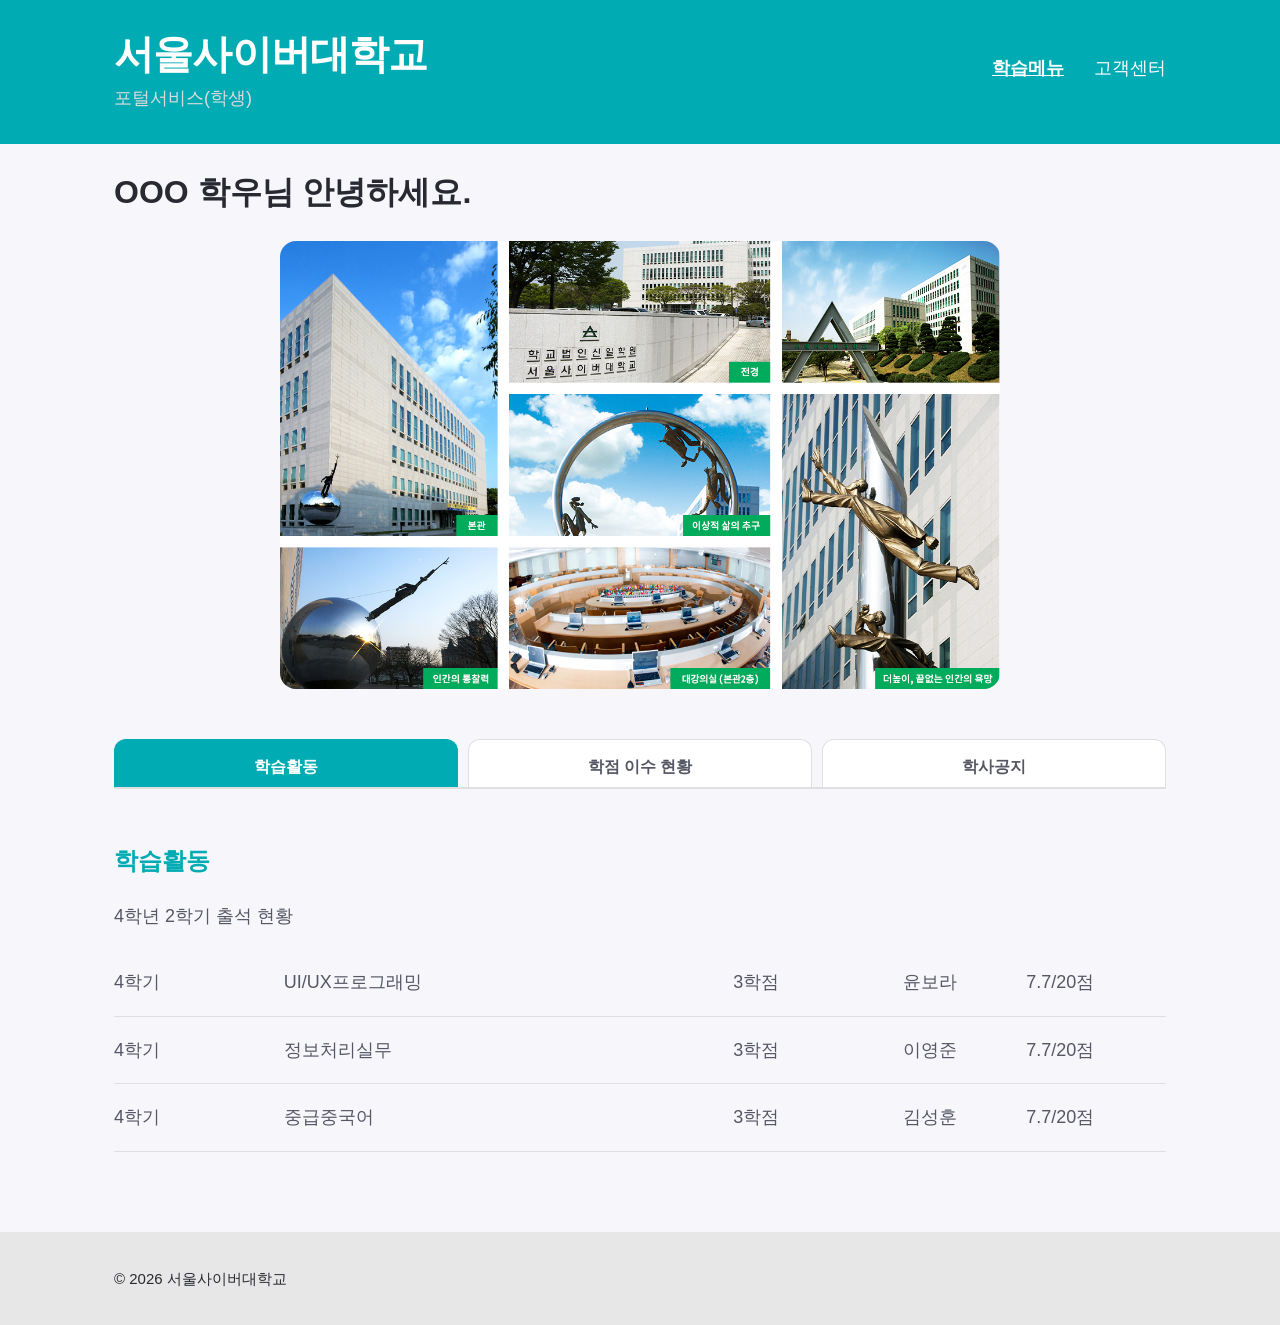
<file: index.html>
<!doctype html>
<html lang="ko">
  <head>
    <meta charset="UTF-8" />
    <meta name="viewport" content="width=device-width, initial-scale=1.0" />
    <title>중간고사</title>
    <link rel="stylesheet" href="style.css" />
    <link rel="stylesheet" href="media.css" />
    <script src="script.js" defer></script>
  </head>

  <body>
    <div class="wrap">
      <header>
        <div class="inner">
          <div class="title">
            <h1>서울사이버대학교</h1>
            <p>포털서비스(학생)</p>
          </div>
          <nav aria-label="주요 메뉴">
            <a href="./index.html" class="active">학습메뉴</a>
            <a href="./service.html">고객센터</a>
          </nav>
        </div>
      </header>

      <main>
        <h2>OOO 학우님 안녕하세요.</h2>
        <img src="assets/images/img_campus1.jpg" alt="ai 생성 이미지" />

        <div class="tabs" role="tablist" aria-label="포털 정보 탭">
          <button
            type="button"
            role="tab"
            id="tab-about"
            aria-controls="about"
            aria-selected="true"
            class="tab is-active"
          >
            학습활동
          </button>
          <button
            type="button"
            role="tab"
            id="tab-score"
            aria-controls="score"
            aria-selected="false"
            class="tab"
            tabindex="-1"
          >
            학점 이수 현황
          </button>
          <button
            type="button"
            role="tab"
            id="tab-steps"
            aria-controls="steps"
            aria-selected="false"
            class="tab"
            tabindex="-1"
          >
            학사공지
          </button>
        </div>

        <section
          id="about"
          role="tabpanel"
          aria-labelledby="tab-about"
          class="tab-panel"
        >
          <h3>학습활동</h3>
          <p>4학년 2학기 출석 현황</p>
          <ol class="about-list">
            <li>
              <p>4학기</p>
              <p>UI/UX프로그래밍</p>
              <p>3학점</p>
              <p>윤보라</p>
              <p>7.7/20점</p>
            </li>
            <li>
              <p>4학기</p>
              <p>정보처리실무</p>
              <p>3학점</p>
              <p>이영준</p>
              <p>7.7/20점</p>
            </li>
            <li>
              <p>4학기</p>
              <p>중급중국어</p>
              <p>3학점</p>
              <p>김성훈</p>
              <p>7.7/20점</p>
            </li>
          </ol>
        </section>

        <section
          id="score"
          role="tabpanel"
          aria-labelledby="tab-score"
          class="tab-panel"
          hidden
        >
          <h3>학점 이수 현황</h3>
          <ul class="features-list">
            <li>
              <h4>이수 학점</h4>
              <p>54점</p>
            </li>
            <li>
              <h4>수강중 학점</h4>
              <p>14점</p>
            </li>
            <li>
              <h4>평점 평균</h4>
              <p>4점</p>
            </li>
          </ul>
        </section>

        <section
          id="steps"
          role="tabpanel"
          aria-labelledby="tab-steps"
          class="tab-panel"
          hidden
        >
          <h3>학사공지</h3>
          <ol class="steps-list">
            <li>
              <p>2026학년도 2학기 중간시험 실시 및 유의사항 안내</p>
              <span>2026.10.02</span>
            </li>
            <li>
              <p>2026학년도 재학생 초청 문화행사 발레 &lt;지젤&gt; 안내</p>
              <span>2026.10.02</span>
            </li>
            <li>
              <p>2026학년도 2학기 중간강의평가 실시 안내</p>
              <span>2026.10.02</span>
            </li>
            <li>
              <p>[필독] CLMS 출석안내</p>
              <span>2026.10.02</span>
            </li>
            <li>
              <p>제31기 해외역사문화탐방 안내</p>
              <span>2026.10.02</span>
            </li>
          </ol>
        </section>
      </main>

      <footer>
        <div class="inner">
          <small>© 2026 서울사이버대학교</small>
        </div>
      </footer>
    </div>
  </body>
</html>
</file>
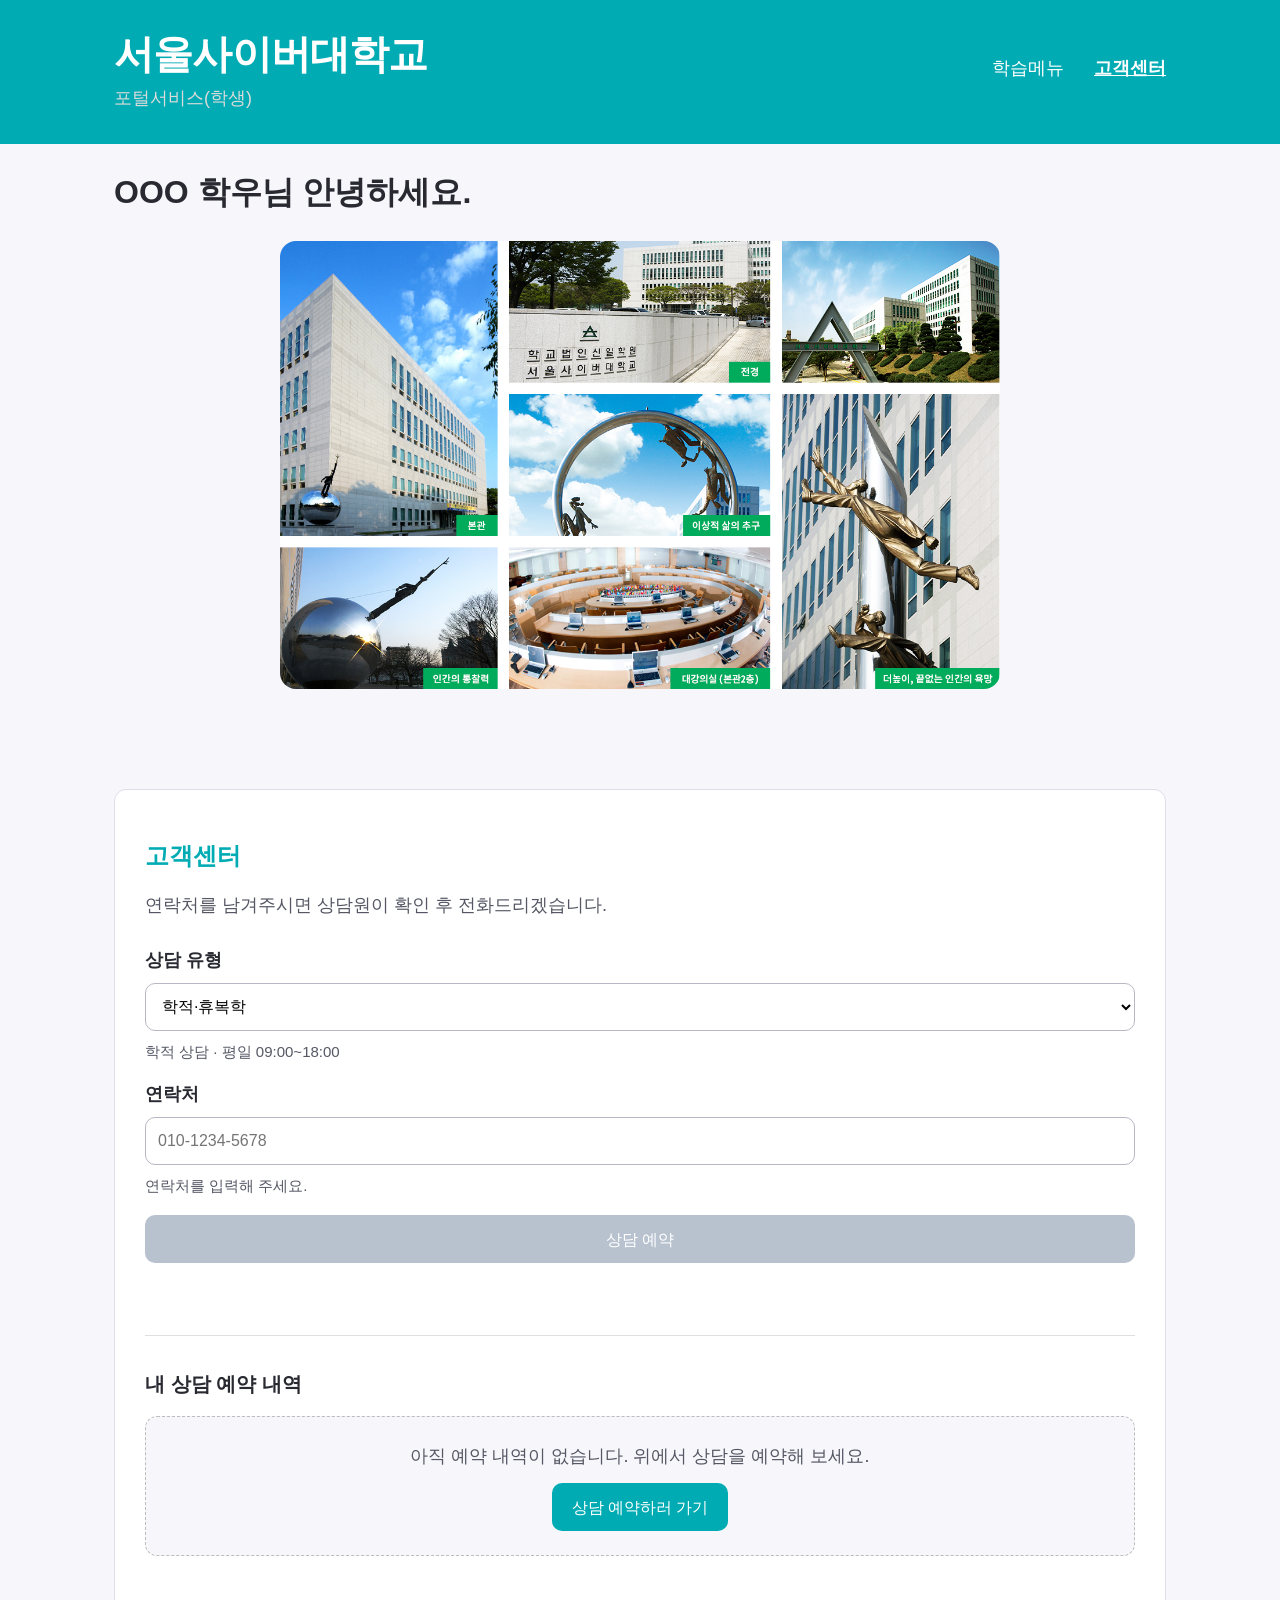
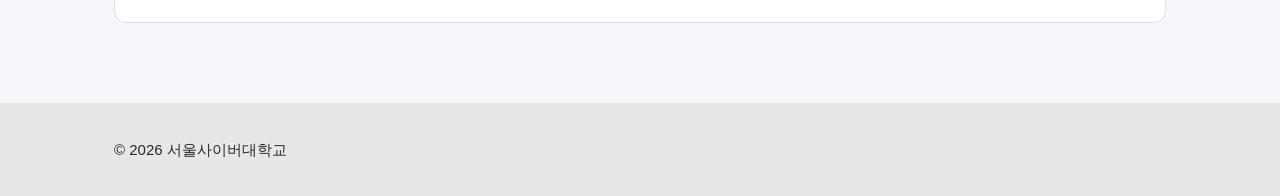
<file: service.html>
<!doctype html>
<html lang="ko">
  <head>
    <meta charset="UTF-8" />
    <meta name="viewport" content="width=device-width, initial-scale=1.0" />
    <title>중간고사</title>
    <link rel="stylesheet" href="style.css" />
    <link rel="stylesheet" href="media.css" />
    <script src="script.js" defer></script>
  </head>

  <body>
    <div class="wrap">
      <header>
        <div class="inner">
          <div class="title">
            <h1>서울사이버대학교</h1>
            <p>포털서비스(학생)</p>
          </div>
          <nav aria-label="주요 메뉴">
            <a href="./index.html">학습메뉴</a>
            <a href="./service.html" class="active">고객센터</a>
          </nav>
        </div>
      </header>

      <main>
        <h2>OOO 학우님 안녕하세요.</h2>
        <img src="assets/images/img_campus1.jpg" alt="ai 생성 이미지" />

        <section id="subscribe" class="subscribe-card">
          <h3>고객센터</h3>
          <p>연락처를 남겨주시면 상담원이 확인 후 전화드리겠습니다.</p>
          <form id="consult-form" novalidate>
            <label for="type">상담 유형</label>
            <select id="type" name="type">
              <option value="학적">학적·휴복학</option>
              <option value="수강">수강·출석</option>
              <option value="성적">성적·학점</option>
              <option value="시스템">시스템·로그인</option>
            </select>
            <p id="type-hint" class="hint">학적 상담 · 평일 09:00~18:00</p>

            <label for="tel">연락처</label>
            <input
              type="tel"
              id="tel"
              name="tel"
              inputmode="numeric"
              placeholder="010-1234-5678"
              autocomplete="tel"
              maxlength="13"
              aria-describedby="tel-msg"
            />
            <p id="tel-msg" class="msg" aria-live="polite">
              연락처를 입력해 주세요.
            </p>
            <button type="submit" id="submit-btn" disabled>상담 예약</button>
            <p id="form-status" class="msg" role="status"></p>
          </form>

          <div class="my-list-box">
            <h4>내 상담 예약 내역</h4>
            <div id="list-empty" class="list-empty">
              <p>아직 예약 내역이 없습니다. 위에서 상담을 예약해 보세요.</p>
              <button type="button" id="reservation">상담 예약하러 가기</button>
            </div>
            <ul id="my-list" class="my-list"></ul>
          </div>
        </section>
      </main>

      <footer>
        <div class="inner">
          <small>© 2026 서울사이버대학교</small>
        </div>
      </footer>
    </div>
  </body>
</html>
</file>
<file: style.css>
*,
*::before,
*::after {
  box-sizing: border-box;
}
html,
body {
  overflow-x: hidden;
}
body {
  color: #292a31;
  font-family: "Noto Sans KR", sans-serif;
  font-size: 18px;
  line-height: 1.6;
  margin: 0;
  padding: 0;
  background-color: #f7f7fb;
}
main {
  max-width: 1100px;
  margin: 0 auto;
  padding-left: 24px;
  padding-right: 24px;
}
footer {
  width: 100%;
}
footer .inner {
  max-width: 1100px;
  margin: 0 auto;
  padding-left: 24px;
  padding-right: 24px;
}
img {
  display: block;
  width: 100%;
  max-width: 720px;
  height: auto;
  margin: 20px auto 50px;
  border-radius: 16px;
}
header {
  width: 100%;
  background-color: #00abb3;
}
header .inner {
  display: flex;
  justify-content: space-between;
  max-width: 1100px;
  margin: 0 auto;
  padding: 30px 24px;
}
header .title {
  display: flex;
  flex-direction: column;
}
header p {
  margin: 5px 0 0;
  color: #dbdbdb;
}
header h1 {
  font-size: 40px;
  font-weight: 800;
  line-height: 1.2;
  letter-spacing: -0.02em;
  margin: 0;
  color: #fff;
}
section {
  padding-top: 56px;
}
footer {
  padding-top: 32px;
  padding-bottom: 32px;
  background-color: #e7e7e7;
  margin-top: 80px;
}
nav {
  display: flex;
  gap: 30px;
  margin-top: 24px;
}
nav a {
  color: #fff;
  text-decoration: none;
}
nav a.active {
  font-weight: 700;
  text-decoration: underline;
}
nav a:hover {
  font-weight: 700;
  text-decoration: underline;
}
h2 {
  font-size: 32px;
  font-weight: 700;
  line-height: 1.4;
}
h3 {
  font-size: 24px;
  font-weight: 800;
  line-height: 1.3;
  color: #00abb3;
}
p {
  color: #555764;
  line-height: 1.7;
}
.tabs {
  display: flex;
  gap: 10px;
  border-bottom: 2px solid #dfdfdf;
}
.tab {
  flex: 1;
  min-width: 0;
  padding: 14px 12px;
  color: #555764;
  font-weight: 700;
  background-color: #fff;
  border: 1px solid #dfdfdf;
  border-bottom: 0;
  border-radius: 12px 12px 0 0;
}
.tab:hover {
  background-color: #e9fafb;
}
.tab.is-active {
  color: #fff;
  background-color: #00abb3;
  border-color: #00abb3;
}
.tab-panel {
  padding-top: 32px;
}
.tab-panel[hidden] {
  display: none;
}

.about-list {
  padding: 0;
  margin: 0;
  list-style: none;
}
.about-list li {
  display: flex;
  align-items: center;
  gap: 30px;
  white-space: nowrap;
  border-bottom: 1px solid #dfdfdf;
}
.about-list li p:nth-child(1) {
  width: 15%;
}
.about-list li p:nth-child(2) {
  width: 45%;
}
.about-list li p:nth-child(3) {
  width: 15%;
}
.about-list li p:nth-child(4) {
  width: 10%;
}
.about-list li p:nth-child(5) {
  width: 15%;
}

.features-list {
  list-style-type: none;
  padding-left: 0;
  margin: 0;
  display: grid;
  grid-auto-flow: column;
  align-items: center;
  gap: 10px;
  justify-content: stretch;
}
.features-list li {
  display: flex;
  flex-direction: column;
  align-items: center;
  background: #f3f3f3;
  padding: 20px;
  border-radius: 20px;
  border: 1px dashed #bcbcbc;
}
.features-list li h4 {
  margin: 0;
  font-size: 20px;
  padding-bottom: 10px;
  margin-bottom: 10px;
  border-bottom: 1px solid #dfdfdf;
}
.features-list li p {
  margin: 0;
  font-size: 18px;
}

.steps-list {
  padding: 0;
  margin: 0;
  list-style: none;
}
.steps-list li {
  display: flex;
  align-items: center;
  gap: 10px;
  border-bottom: 1px solid #dfdfdf;
}
.steps-list li p {
  flex: 1;
}
.steps-list li span {
  font-size: 15px;
  color: #999999;
  white-space: nowrap;
}

.subscribe-card {
  padding: 50px 30px;
  margin-top: 100px;
  border: 1px solid #deddea;
  border-radius: 12px;
  background-color: #fff;
}
.subscribe-card h3 {
  margin: 0;
}
form {
  display: flex;
  flex-direction: column;
  align-items: stretch;
  gap: 8px;
}
label {
  font-weight: 700;
  margin-top: 8px;
}
input,
select {
  width: 100%;
  min-width: 0;
  font-size: 16px;
  padding: 12px;
  margin-bottom: 0;
  background-color: #fff;
  border: 1px solid #b8b7c5;
  border-radius: 10px;
}
input,
select,
button {
  height: 48px;
  font: inherit;
  font-size: 16px;
}
.hint,
.msg {
  margin: 0;
  font-size: 15px;
  min-height: 1.6em;
}
.msg.is-valid {
  color: #1a7f37;
}
.msg.is-invalid {
  color: #c62828;
}
input.is-valid {
  border-color: #1a7f37;
  background-color: #f1faf3;
}
input.is-invalid {
  border-color: #c62828;
  background-color: #fdf3f3;
}
button {
  padding: 12px 18px;
  border: 0;
  border-radius: 10px;
  color: #fff;
  background-color: #00abb3;
  cursor: pointer;
}
button[type="submit"] {
  margin-top: 8px;
}
button:hover {
  background-color: #008b92;
}
button:disabled,
button:disabled:hover {
  background-color: #b8c2cf;
  cursor: not-allowed;
}
button.is-done,
button.is-done:disabled {
  background-color: #1a7f37;
  cursor: default;
}
button:focus,
input:focus,
select:focus {
  outline: 3px solid #8be2e7;
  outline-offset: 2px;
}
button:active {
  transform: translateY(1px);
}

.my-list-box {
  margin-top: 40px;
  padding-top: 32px;
  border-top: 1px solid #dfdfdf;
}
.my-list-box h4 {
  margin: 0;
  font-size: 20px;
}
.list-empty {
  margin-top: 16px;
  padding: 24px 20px;
  text-align: center;
  background-color: #f7f7fb;
  border: 1px dashed #bcbcbc;
  border-radius: 12px;
}
.list-empty[hidden] {
  display: none;
}
.list-empty p {
  margin: 0 0 12px;
}
.list-empty button {
  padding: 0 20px;
}
.my-list {
  margin: 16px 0 0;
  padding: 0;
  list-style: none;
}
.list-item {
  display: flex;
  align-items: center;
  flex-wrap: wrap;
  gap: 8px 12px;
  margin-bottom: 10px;
  padding: 14px 16px;
  background-color: #f7f7fb;
  border: 1px solid #deddea;
  border-radius: 12px;
}
.list-item strong {
  flex: 1;
}
.list-item button {
  height: 36px;
  padding: 0 14px;
  font-size: 14px;
}
.badge {
  padding: 2px 10px;
  font-size: 13px;
  font-weight: 700;
  color: #fff;
  background-color: #00abb3;
  border-radius: 999px;
}
.list-item.is-canceled {
  color: #999999;
  background-color: #f3f3f3;
}
.list-item.is-canceled strong {
  text-decoration: line-through;
}
.list-item.is-canceled .badge {
  background-color: #999999;
}
</file>
<file: media.css>
@media (max-width: 1100px) {
  header .inner {
    padding: 24px 20px;
  }
  header h1 {
    font-size: 30px;
  }
  header p {
    font-size: 16px;
  }
  nav a {
    font-size: 18px;
  }
  section {
    padding-top: 50px;
  }
  h2 {
    font-size: 24px;
  }
  h3 {
    font-size: 20px;
  }
  p {
    font-size: 16px;
  }
  input,
  select {
    font-size: 16px;
    padding: 8px;
  }
  label {
    font-size: 16px;
  }
  button {
    padding: 12px 20px;
    font-size: 16px;
  }
  .hint,
  .msg {
    font-size: 14px;
  }
  .tab {
    padding: 12px 10px;
  }
  .about-list li {
    gap: 16px;
  }
  .features-list li h4 {
    font-size: 18px;
  }
  .features-list li p {
    font-size: 16px;
  }
  .my-list-box h4 {
    font-size: 18px;
  }
}

@media (max-width: 768px) {
  main,
  footer {
    padding-left: 18px;
    padding-right: 18px;
  }
  header .inner {
    flex-direction: column;
    justify-content: center;
    padding: 20px 18px 15px;
  }
  header .title {
    flex-direction: row;
    gap: 10px;
  }
  header h1 {
    font-size: 26px;
  }
  header p {
    font-size: 14px;
  }
  nav {
    justify-content: space-around;
    margin-top: 16px;
    gap: 10px;
  }
  nav a {
    font-size: 16px;
  }
  section {
    padding-top: 40px;
  }
  h2 {
    font-size: 20px;
  }
  h3 {
    font-size: 16px;
    margin: 10px 0;
  }
  p {
    font-size: 14px;
  }
  img {
    margin: 20px auto 40px;
    border-radius: 12px;
  }
  .tab {
    padding: 12px 6px;
    font-size: 15px;
  }
  .tab-panel {
    padding-top: 24px;
  }
  .about-list li {
    gap: 10px;
  }
  .steps-list {
    margin: 0;
    padding: 0;
  }
  .steps-list li {
    justify-content: space-between;
  }
  .features-list {
    grid-auto-flow: row;
  }
  .features-list li {
    padding: 16px;
  }
  .features-list li h4 {
    width: 100%;
    font-size: 16px;
    text-align: center;
  }
  .features-list li p {
    font-size: 15px;
  }
  .subscribe-card {
    padding: 30px 24px;
    margin-top: 80px;
  }
  form {
    max-width: none;
  }
  input,
  select,
  button {
    height: 42px;
  }
  input,
  select {
    font-size: 14px;
    padding: 6px 8px;
  }
  label {
    font-size: 15px;
  }
  button {
    padding: 6px 18px;
    font-size: 14px;
  }
  .hint,
  .msg {
    font-size: 13px;
  }
  footer {
    margin-top: 60px;
  }
  .my-list-box {
    margin-top: 32px;
    padding-top: 24px;
  }
  .my-list-box h4 {
    font-size: 16px;
  }
}

@media (max-width: 390px) {
  header .inner {
    padding: 16px 18px;
  }
  header .title {
    gap: 6px;
    align-items: center;
  }
  header h1 {
    font-size: 22px;
  }
  header p {
    font-size: 13px;
    margin: 0;
  }
  nav {
    justify-content: space-around;
    margin-top: 12px;
    gap: 0;
  }
  nav a {
    font-size: 13px;
  }
  section {
    padding-top: 40px;
  }
  h2 {
    font-size: 18px;
  }
  .tabs {
    gap: 4px;
  }
  .tab {
    padding: 10px 2px;
    font-size: 13px;
  }
  .tab-panel {
    padding-top: 16px;
  }
  .about-list li {
    display: grid;
    grid-template-columns: 1fr 1fr;
    gap: 0 10px;
    padding: 8px 0;
    white-space: normal;
  }
  .about-list li p {
    margin: 0;
  }
  .about-list li p:nth-child(n) {
    width: auto;
  }
  .about-list li p:nth-child(2) {
    grid-column: 1 / -1;
    font-weight: 700;
  }
  .features-list {
    gap: 6px;
  }
  .features-list li {
    padding: 14px 10px;
  }
  .features-list li h4 {
    font-size: 14px;
  }
  .steps-list li {
    flex-direction: column-reverse;
    gap: 0;
    align-items: flex-start;
    padding: 6px 0;
  }
  .steps-list li p {
    margin: 0;
  }
  .steps-list li span {
    font-size: 13px;
  }
  .subscribe-card {
    padding: 16px 20px;
    margin-top: 50px;
  }
  .subscribe-card p {
    margin-top: 5px;
    line-height: 20px;
  }
  form {
    margin-top: 20px;
  }
  form button {
    width: 100%;
    padding: 8px 18px;
  }
  .my-list-box {
    margin-top: 24px;
    padding-top: 20px;
  }
  .list-item strong {
    white-space: nowrap;
  }
  .tel {
    flex-basis: 100%;
  }
  .list-item button,
  .list-empty button {
    width: 100%;
  }
}
</file>
